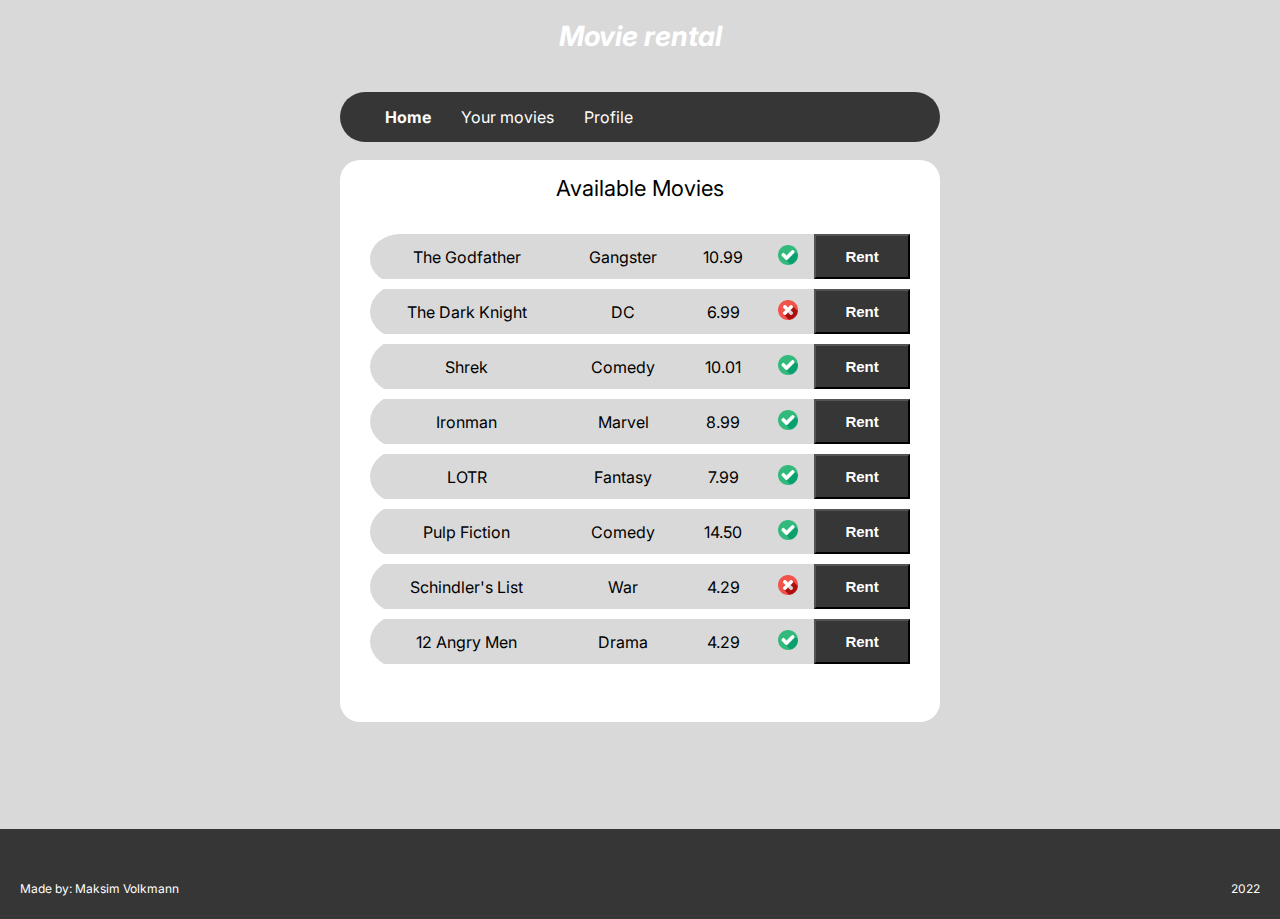
<file: home.html>
<!DOCTYPE html>
<html lang="en">
<head>
  <meta charset="UTF-8">
  <meta http-equiv="X-UA-Compatible" content="IE=edge">
  <meta name="viewport" content="width=device-width, initial-scale=1.0">
  <link rel="stylesheet" href="home.css">
  <link href='https://fonts.googleapis.com/css?family=Inter' rel='stylesheet'>
  <script src="movies.js" defer></script>
  <title>Movie Rental Platform</title>
</head>
<body>
  <main class="container">
    <h1>Movie rental</h1>
    <nav>
      <ul>
        <li><a id="home" href="/home.html">home</a></li>
        <li><a id="movies" href="yourmovies.html">your movies</a></li>
        <li><a id="profile" href="profile.html">profile</a></li>
      </ul>
    </nav>
    <section class="main-section">
      <h2>Available Movies</h2>
      <table>
        <tbody id="table-body">
          <tr id="main-tr">
            <th>Name</th>
            <th>Genre</th>
            <th>Price for 12h</th>
            <th>Is in Stock</th>
            <th></th>
          </tr>
          <!-- <tr class="movie-block-list">
            <td>Batman</td>
            <td>Action</td>
            <td>4.55$</td>
            <td><img class="availability" src="img/check.png" alt="check"></td>
            <td class="movie-button-box"><button class="rent">Rent</button></td>
          </tr>
          <tr class="movie-block-list">
            <td>Batman</td>
            <td>Action</td>
            <td>4.55$</td>
            <td><img class="availability" src="img/check.png" alt="check"></td>
            <td class="movie-button-box"><button class="rent">Rent</button></td>
          </tr>
          <tr class="movie-block-list">
            <td>Batman</td>
            <td>Action</td>
            <td>4.55$</td>
            <td><img class="availability" src="img/check.png" alt="check"></td>
            <td class="movie-button-box"><button class="rent">Rent</button></td>
          </tr>
          <tr class="movie-block-list">
            <td>Batman</td>
            <td>Action</td>
            <td>4.55$</td>
            <td><img class="availability" src="img/cross.png" alt="check"></td>
            <td class="movie-button-box"><button class="rent">Rent</button></td>
          </tr> -->
      </tbody>
      </table>
    </section>
  </main>
  <footer>
    <span class="madeby">Made by: Maksim Volkmann</span>
    <span class="yearby">2022</span>
  </footer>
</body>
</html>
</file>
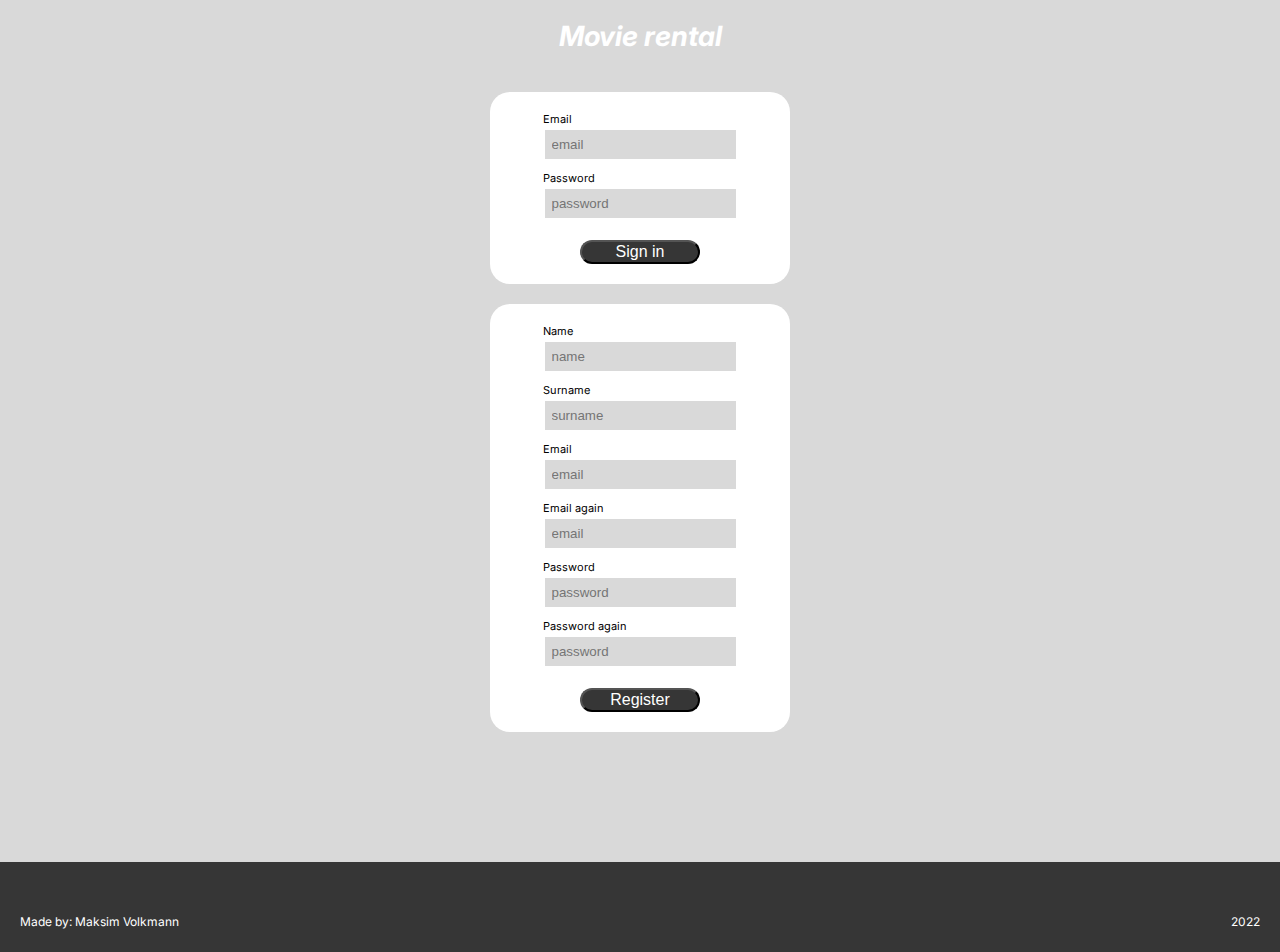
<file: login.html>
<!DOCTYPE html>
<html lang="en">
<head>
  <meta charset="UTF-8">
  <meta http-equiv="X-UA-Compatible" content="IE=edge">
  <meta name="viewport" content="width=device-width, initial-scale=1.0">
  <link rel="stylesheet" href="home.css">
  <link href='https://fonts.googleapis.com/css?family=Inter' rel='stylesheet'>
  <script src="login.js" defer></script>
  <title>Movie Rental Platform</title>
</head>
<body>
  <main class="login-container">
    <h1>Movie rental</h1>
    <section class="sign-in-box">
      <form class="login-form" id="login-form" action="/">
        <label for="email">Email</label>
        <input class="real-input" type="email" placeholder="email" id="login-email">
        <label for="password">Password</label>
        <input class="real-input" type="password" placeholder="password" id="login-password">
        <input class="sign-in-button" type="submit" value="Sign in">
      </form>
    </section>
    <section class="sign-in-box">
      <form class="register-form" id="register-form" action="/">
        <label for="name">Name</label>
        <input class="real-input" type="text" placeholder="name" id="register-name">
        <label for="surname">Surname</label>
        <input class="real-input" type="text" placeholder="surname" id="register-surname">
        <label for="email">Email</label>
        <input class="real-input" type="email" placeholder="email" id="register-email">
        <label for="email">Email again</label>
        <input class="real-input" type="email" placeholder="email" id="register-email2">
        <label for="password">Password</label>
        <input class="real-input" type="password" placeholder="password" id="register-password">
        <label for="password">Password again</label>
        <input class="real-input" type="password" placeholder="password"id="register-password2">
        <input class="sign-in-button" type="submit" value="Register">
      </form>
    </section>
  </main>
  <footer>
    <span class="madeby">Made by: Maksim Volkmann</span>
    <span class="yearby">2022</span>
  </footer>
</body>
</html>
</file>
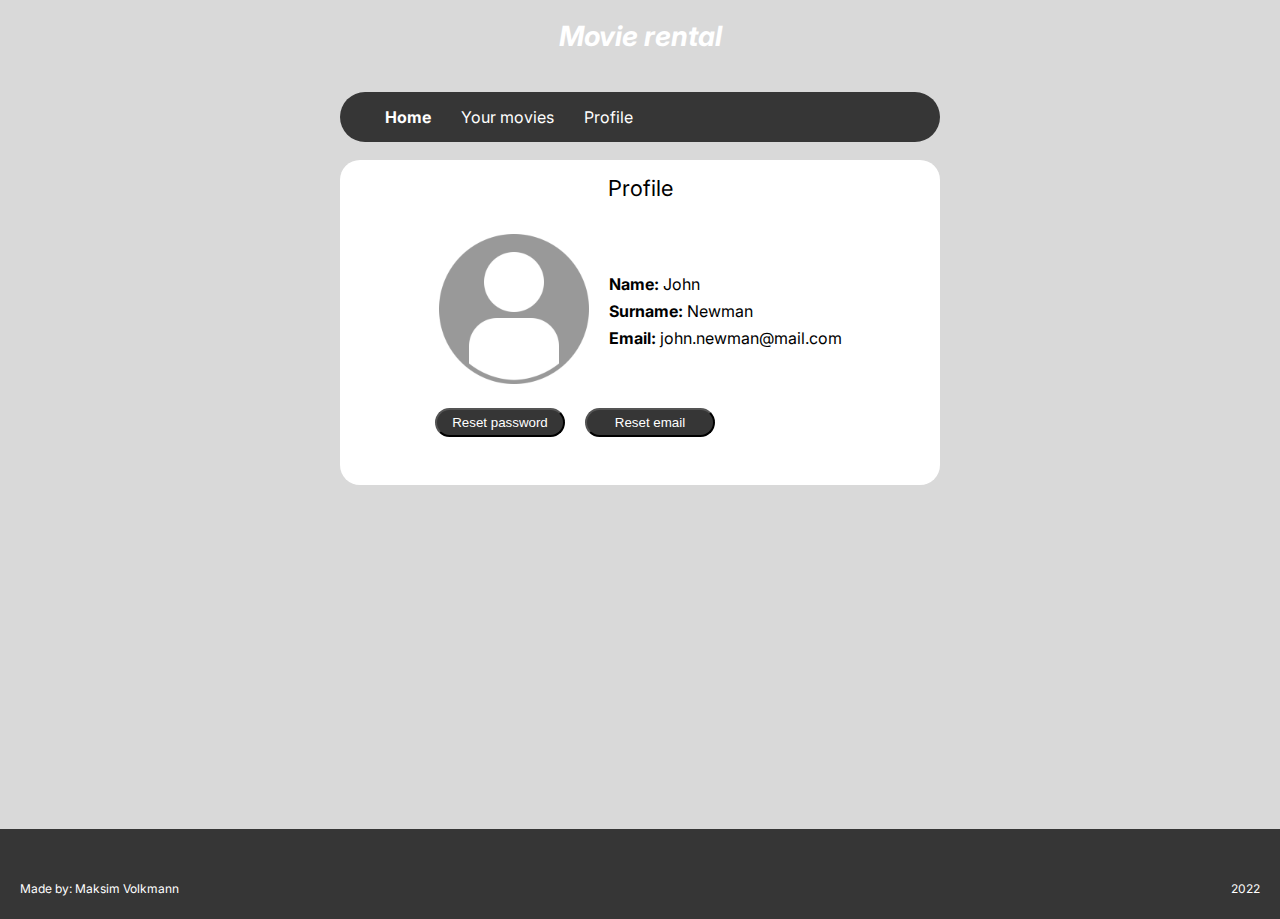
<file: profile.html>
<!DOCTYPE html>
<html lang="en">
<head>
  <meta charset="UTF-8">
  <meta http-equiv="X-UA-Compatible" content="IE=edge">
  <meta name="viewport" content="width=device-width, initial-scale=1.0">
  <link rel="stylesheet" href="home.css">
  <link href='https://fonts.googleapis.com/css?family=Inter' rel='stylesheet'>
  <script src="profile.js" defer></script>
  <title>Movie Rental Platform</title>
</head>
<body>
  <main class="container">
    <h1>Movie rental</h1>
    <nav>
      <ul>
        <li><a id="home" href="home.html">home</a></li>
        <li><a id="movies" href="yourmovies.html">your movies</a></li>
        <li><a id="profile" href="/profile.html">profile</a></li>
      </ul>
    </nav>
    <section class="main-section">
      <h2>Profile</h2>
      <div class="profile">
        <div class="profile-box">
          <div class="profile-image-box">
            <img src="img/profile-picture.png" alt="profile image">
          </div>
          <div class="profile-information">
            <p><strong>Name: </strong><span class="username"></span></p>
            <p><strong>Surname: </strong><span class="surname"></span></p>
            <p><strong>Email: </strong><span class="user-email"></span></p>
          </div>
        </div>
        <div class="button-box">
          <button class="reset-password">Reset password</button>
          <button class="reset-email">Reset email</button>
        </div>
      </div>
    </section>
  </main>
  <footer>
    <span class="madeby">Made by: Maksim Volkmann</span>
    <span class="yearby">2022</span>
  </footer>
</body>
</html>
</file>
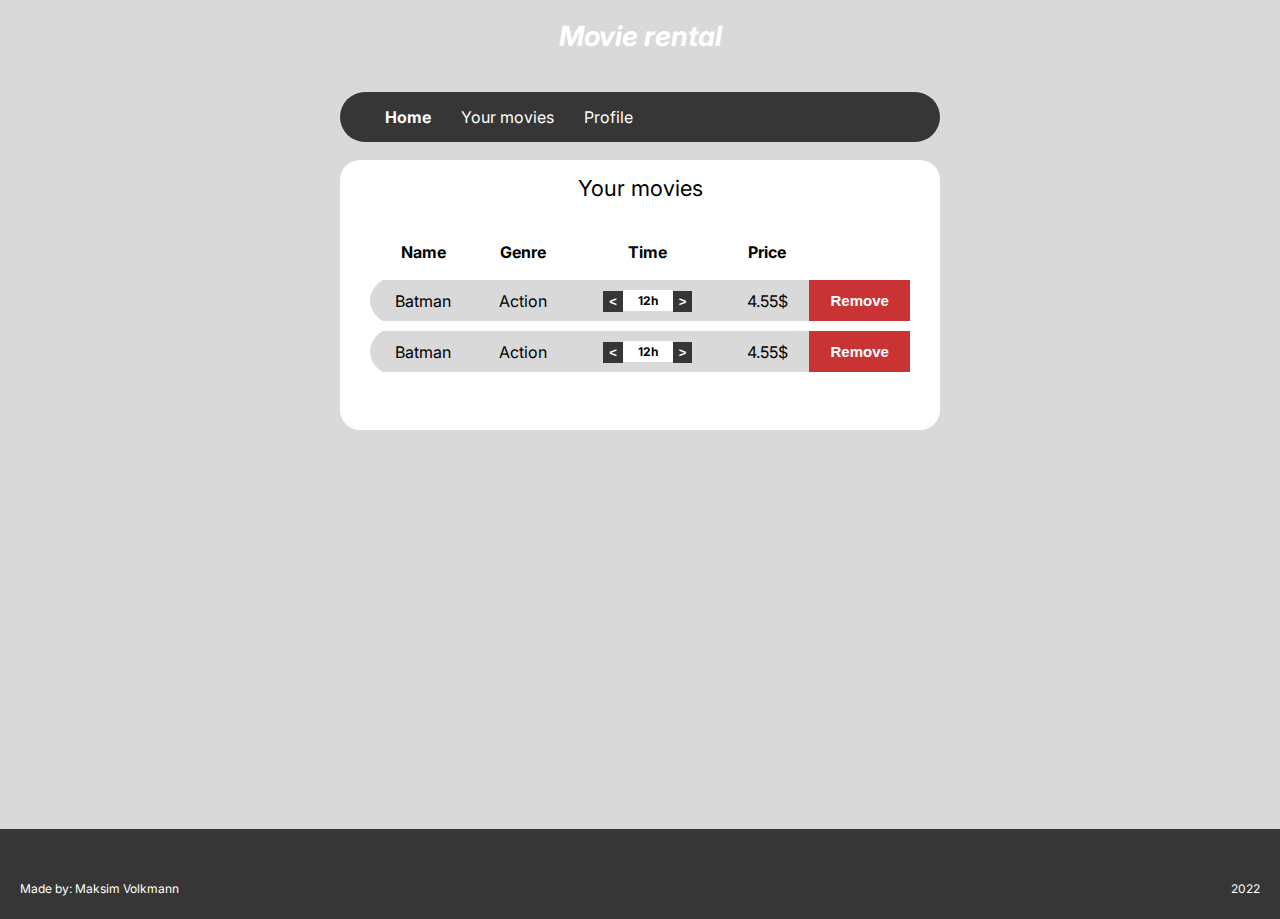
<file: yourMovies.html>
<!DOCTYPE html>
<html lang="en">
<head>
  <meta charset="UTF-8">
  <meta http-equiv="X-UA-Compatible" content="IE=edge">
  <meta name="viewport" content="width=device-width, initial-scale=1.0">
  <link rel="stylesheet" href="home.css">
  <link href='https://fonts.googleapis.com/css?family=Inter' rel='stylesheet'>
  <title>Movie Rental Platform</title>
</head>
<body>
  <main class="container">
    <h1>Movie rental</h1>
    <nav>
      <ul>
        <li><a id="home" href="home.html">home</a></li>
        <li><a id="movies" href="/">your movies</a></li>
        <li><a id="profile" href="profile.html">profile</a></li>
      </ul>
    </nav>
    <section class="main-section">
      <h2>Your movies</h2>
      <table>
        <tr>
          <th>Name</th>
          <th>Genre</th>
          <th>Time</th>
          <th>Price</th>
          <th></th>
        </tr>
        <tr class="movie-block-list">
          <td>Batman</td>
          <td>Action</td>
          <td><button class="pre">&lt;</button><span class="movie-time-selection">12h</span><button class="next">&gt;</button></td>
          <td>4.55$</td>
          <td class="movie-button-box"><button class="remove">Remove</button></td>
        </tr>
        <tr class="movie-block-list">
          <td>Batman</td>
          <td>Action</td>
          <td><button class="pre">&lt;</button><span class="movie-time-selection">12h</span><button class="next">&gt;</button></td>
          <td>4.55$</td>
          <td class="movie-button-box"><button class="remove">Remove</button></td>
        </tr>
      </table>
    </section>
  </main>
  <footer>
    <span class="madeby">Made by: Maksim Volkmann</span>
    <span class="yearby">2022</span>
  </footer>
</body>
</html>
</file>
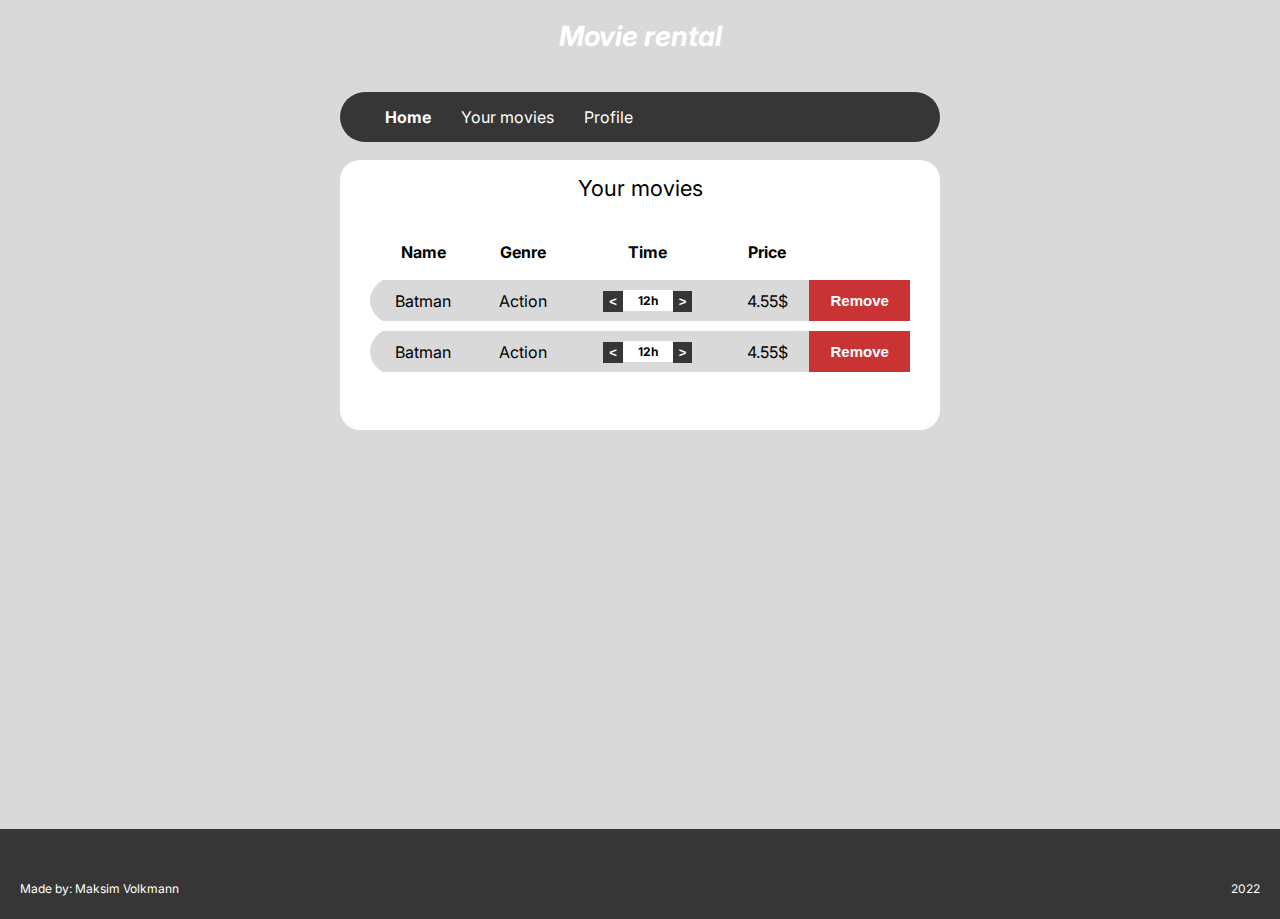
<file: yourmovies.html>
<!DOCTYPE html>
<html lang="en">
<head>
  <meta charset="UTF-8">
  <meta http-equiv="X-UA-Compatible" content="IE=edge">
  <meta name="viewport" content="width=device-width, initial-scale=1.0">
  <link rel="stylesheet" href="home.css">
  <link href='https://fonts.googleapis.com/css?family=Inter' rel='stylesheet'>
  <script src="yourMovies.js" defer></script>
  <title>Movie Rental Platform</title>
</head>
<body>
  <main class="container">
    <h1>Movie rental</h1>
    <nav>
      <ul>
        <li><a id="home" href="home.html">home</a></li>
        <li><a id="movies" href="/yourmovies.html">your movies</a></li>
        <li><a id="profile" href="profile.html">profile</a></li>
      </ul>
    </nav>
    <section class="main-section">
      <h2>Your movies</h2>
      <table>
        <tr>
          <th>Name</th>
          <th>Genre</th>
          <th>Time</th>
          <th>Price</th>
          <th></th>
        </tr>
        <tr class="movie-block-list">
          <td>Batman</td>
          <td>Action</td>
          <td><button class="pre">&lt;</button><span class="movie-time-selection">12h</span><button class="next">&gt;</button></td>
          <td>4.55$</td>
          <td class="movie-button-box"><button class="remove">Remove</button></td>
        </tr>
        <tr class="movie-block-list">
          <td>Batman</td>
          <td>Action</td>
          <td><button class="pre">&lt;</button><span class="movie-time-selection">12h</span><button class="next">&gt;</button></td>
          <td>4.55$</td>
          <td class="movie-button-box"><button class="remove">Remove</button></td>
        </tr>
      </table>
    </section>
  </main>
  <footer>
    <span class="madeby">Made by: Maksim Volkmann</span>
    <span class="yearby">2022</span>
  </footer>
</body>
</html>
</file>
<file: home.css>
body{
  font-family: Inter;
  background-color: #D9D9D9;
  margin: 0;
  padding: 0;
  min-height: 100vh;
  position: relative;
}

.container{
  width: 600px;
  margin: 0 auto;
  padding-bottom: 50px;
}

.login-container{
  width: 600px;
  margin: 0 auto;
  padding-bottom: 200px;
}

h1{
  text-align: center;
  font-style: italic;
  color: #fff;
  font-size: 28px;
  padding-bottom: 20px;
}

nav ul{
  display: flex;
  background-color: #363636;
  border-radius: 25px;
}

nav ul li{
  list-style-type: none;
  padding-right: 20px;
}

nav ul li a{
  text-decoration: none;
  color: #fff;
  padding: 15px 5px;
  display: block;
}

#home{
  font-weight: bold;
}

#home,
#profile{
  text-transform: capitalize;
}

#movies:first-letter{
  text-transform: uppercase;
}

h2{
  text-align: center;
  padding: 15px 0;
  font-size: 22px;
  font-weight: 400;
}

.main-section{
  background-color: #fff;
  width: 100%;
  padding-bottom: 100px;
  border-radius: 20px;
  padding-bottom: 3rem; 
}

.availability{
  width: 20px;
  text-align: center;
}

table{
  border-collapse: collapse;
  width: 90%;
  margin: 0 auto;
}

td:first-child{
  border-top-left-radius: 60px 50px;
  border-bottom-left-radius: 60px 50px;
}


th, td{
  padding: 8px;
  text-align: center;
  border-bottom: 10px solid rgb(255, 255, 255);
}

tr.movie-block-list{
  background-color: #d9d9d9;
}

.button-box{
  padding: 0;
}

button.rent{
  width: 100%;
  padding: 12px 15px;
  color: #fff;
  background-color: #363636;
  font-weight: bold;
  font-size: 15px;
  cursor: pointer;
}

footer{
  display: flex;
  justify-content: space-between;
  background-color: #363636;
  color: #fff;
  font-size: 12px;
  position: absolute;
  bottom: 0;
  width: 100%;
  height: 60px;
  justify-content: space-between;
  align-items: center;
  padding-top: 30px;
}

footer .madeby{
  padding-left: 20px;
}

footer .yearby{
  padding-right: 20px;
}

/* yourMovies.html CSS CODE  */

.movie-time-selection{
  padding: 3px 15px;
  background-color: #fff;
  color: #000;
  font-size: 12px;
  font-weight: bold;
}

.movie-block-list td .pre,
.movie-block-list td .next{
  background-color: #363636;
  color: #fff;
  font-size: 13px;
  font-weight: bold;
  border: none;
  cursor: pointer;
  vertical-align: middle;
  padding: 3px 6px;
}

button.remove{
  width: 100%;
  padding: 12px 5px;
  color: #fff;
  background-color: #C93333;
  font-weight: bold;
  font-size: 15px;
  cursor: pointer;
  border: none;
}

.profile{
  width: 410px;
  margin: 0 auto;
  display: flex;
  flex-direction: column;
}


.profile-box{
  display: flex;
  column-gap: 20px;
  align-items: center;
  justify-content: center;
  padding-bottom: 20px;
}

.profile-image-box img{
  width: 150px;
}

.profile-information p{
  margin: 7px 0;
}

.button-box{
  display: flex;
  column-gap: 20px;
  align-items: center;
  justify-content: flex-start;
}

.movie-button-box{
  padding: 0;
}

.reset-password,
.reset-email{
  color: #fff;
  background-color: #363636;
  border-radius: 50px;
  padding: 5px 15px;
  min-width: 130px;
  cursor: pointer;
}

/* Login page starts here */

.sign-in-box{
  background-color: #fff;
  width: 300px;
  margin: 0 auto 20px;
  border-radius: 20px;
  padding: 20px 0;
}

.sign-in-box form{
  display: flex;
  flex-direction: column;
  flex-wrap: wrap;
  align-content: center;
}

.sign-in-box form label{
  font-size: 11px;
  padding-bottom: 2px;
}

.sign-in-box form input{
  /* margin-bottom: 20px; */
}

.sign-in-button{
  color: #fff;
  background-color: #363636;
  border-radius: 50px;
  width: 120px;
  margin: 10px auto 0;
  font-size: 16px;
  cursor: pointer;
}

.real-input{
  margin-bottom: 10px;
  background-color: #D9D9D9;
  border: 2px solid #fff;
  padding: 7px;
  color: grey;
}

.error{
  border: 2px solid red;
}

.success{
  border: 2px solid green;
}
</file>
